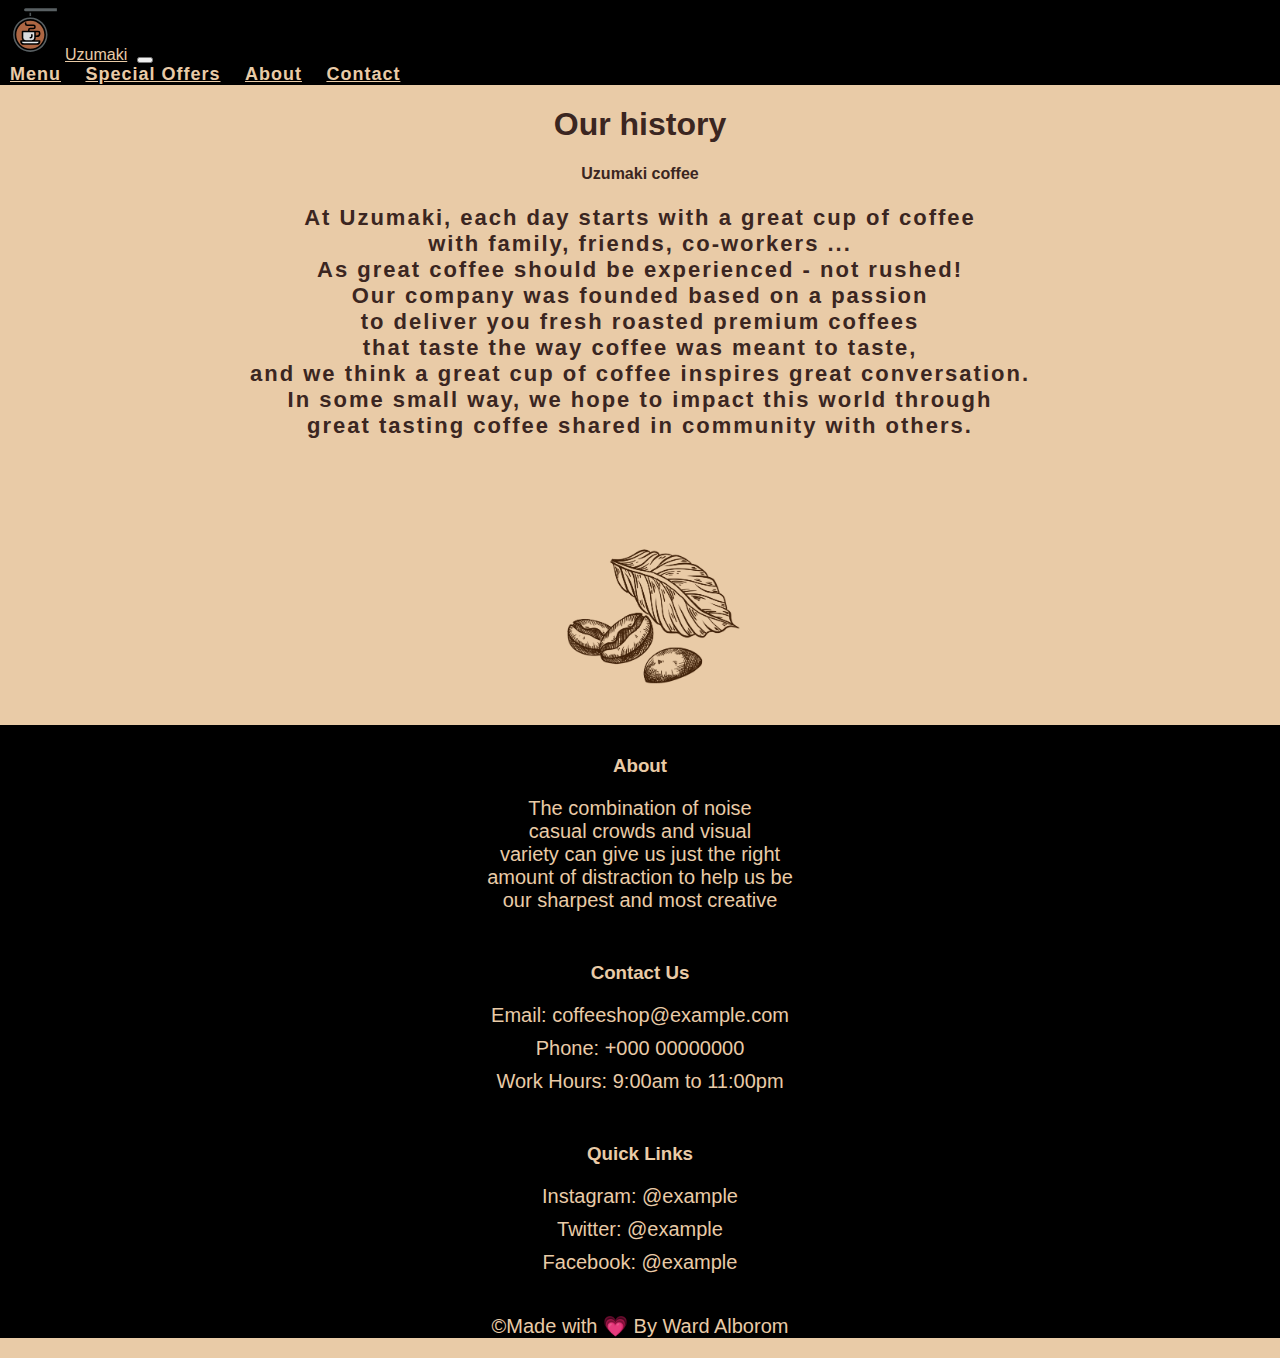
<file: about.html>
<!DOCTYPE html>
<html lang="en">
  <head>
    <meta charset="UTF-8" />
    <meta http-equiv="X-UA-Compatible" content="IE=edge" />
    <meta name="viewport" content="width=device-width, initial-scale=1.0" />
    <title>Cafe</title>
    <link rel="icon" href="img/coffee-shop.svg" />
    <link rel="stylesheet" href="style.css" />
    <link
      rel="stylesheet"
      href="https://cdnjs.cloudflare.com/ajax/libs/font-awesome/4.7.0/css/font-awesome.min.css"
    />
    <link
      href="https://cdn.jsdelivr.net/npm/bootstrap@5.0.0-beta2/dist/css/bootstrap.min.css"
      rel="stylesheet"
      integrity="sha384-BmbxuPwQa2lc/FVzBcNJ7UAyJxM6wuqIj61tLrc4wSX0szH/Ev+nYRRuWlolflfl"
      crossorigin="anonymous"
    />
    <script
      src="https://cdn.jsdelivr.net/npm/bootstrap@5.0.0-beta2/dist/js/bootstrap.bundle.min.js"
      integrity="sha384-b5kHyXgcpbZJO/tY9Ul7kGkf1S0CWuKcCD38l8YkeH8z8QjE0GmW1gYU5S9FOnJ0"
      crossorigin="anonymous"
    ></script>
    <script src="https://cdnjs.cloudflare.com/ajax/libs/jquery/3.5.1/jquery.min.js"></script>
    <script src="script.js" type="text/javascript"></script>
  </head>
  <body>
    <header>
      <nav class="navbar navbar-expand-lg navbar-dark sticky-top">
        <div class="container">
          <a id="uzumaki" class="navbar-brand" href="index.html"
            ><img
              src="img/coffee-shop.svg"
              alt=""
              class="d-inline-block align-middle"
            />Uzumaki</a
          >
          <button
            class="navbar-toggler"
            type="button"
            data-bs-toggle="collapse"
            data-bs-target="#navbarNavAltMarkup"
            aria-controls="navbarNavAltMarkup"
            aria-expanded="false"
            aria-label="Toggle navigation"
          >
            <span class="navbar-toggler-icon"></span>
          </button>
          <div class="collapse navbar-collapse" id="navbarNavAltMarkup">
            <div class="navbar-nav">
              <a class="nav-link active" aria-current="page" href="menu.html"
                >Menu</a
              >
              <a class="nav-link" href="offers.html">Special Offers</a>
              <a class="nav-link" href="about.html">About</a>
              <a class="nav-link" href="contact.html">Contact</a>
            </div>
          </div>
        </div>
      </nav>
    </header>

    <aside></aside>

    <main id="main">
      <div class="bar container-fluid">
        <div class="row">
          <div class="col-md-12 about-text">
            <h1>Our history</h1>
          </div>
          <div class="row">
            <div class="col-md-6 about-text">
              <h4>Uzumaki coffee</h4>
              <p class="text-wrap justify-content-md-start">
                At Uzumaki, each day starts with a great cup of coffee <br> 
                with family, friends, co-workers ... <br>
                As great coffee should be experienced - not rushed! <br> 
                Our company was founded based on a passion <br> 
                to deliver you fresh roasted premium coffees <br>
                that taste the way coffee was meant to taste, <br> 
                and we think a great cup of coffee inspires great conversation. <br> 
                In some small way, we hope to impact this world through <br> 
                great tasting coffee shared in community with others.
              </p>
            </div>
            <div class="col-md-6">
              <img class="img-fluid h-50" src="img/coffee-leaf.png" alt="">
            </div>
          </div>
        </div>
      </div>
    </main>

    <footer class="fixed-bottom">
      <div class="footer container-fluid">
        <div class="row">
          <div class="col-md-4">
            <h3>About</h3>
            <p>
              The combination of noise <br />
              casual crowds and visual <br />
              variety can give us just the right <br />
              amount of distraction to help us be <br />
              our sharpest and most creative
            </p>
          </div>
          <div class="col-md-4">
            <h3>Contact Us</h3>
            <p>Email: coffeeshop@example.com</p>
            <p>Phone: +000 00000000</p>
            <p>Work Hours: 9:00am to 11:00pm</p>
          </div>
          <div class="col-md-4">
            <h3>Quick Links</h3>
            <p>Instagram: @example</p>
            <p>Twitter: @example</p>
            <p>Facebook: @example</p>
          </div>
          <div class="col-lg-12">
            <p>&copy;Made with &#128151; By Ward Alborom</p>
          </div>
        </div>
      </div>
      <a href="#" class="backToTop"><span>Top</span></a>
    </footer>
  </body>
</html>
</file>
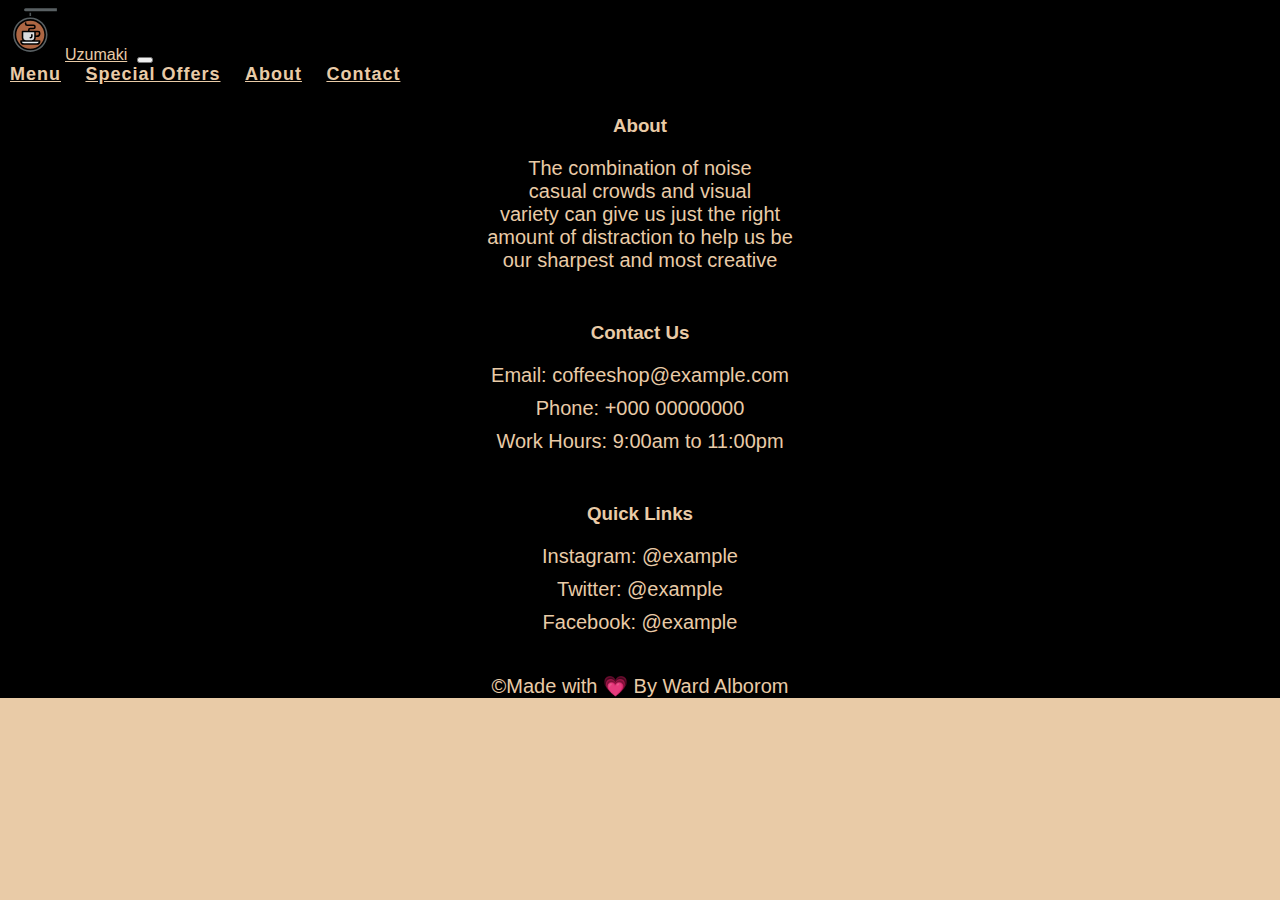
<file: contact.html>
<!DOCTYPE html>
<html lang="en">
  <head>
    <meta charset="UTF-8" />
    <meta http-equiv="X-UA-Compatible" content="IE=edge" />
    <meta name="viewport" content="width=device-width, initial-scale=1.0" />
    <title>Uzumaki | Coffee Shop Website</title>
    <link rel="icon" href="img/coffee-shop.svg">
    <link rel="stylesheet" href="style.css" />
    <link rel="stylesheet" href="https://cdnjs.cloudflare.com/ajax/libs/font-awesome/4.7.0/css/font-awesome.min.css">
    <link href="https://cdn.jsdelivr.net/npm/bootstrap@5.0.0-beta2/dist/css/bootstrap.min.css" rel="stylesheet" integrity="sha384-BmbxuPwQa2lc/FVzBcNJ7UAyJxM6wuqIj61tLrc4wSX0szH/Ev+nYRRuWlolflfl" crossorigin="anonymous">
    <script src="https://cdn.jsdelivr.net/npm/bootstrap@5.0.0-beta2/dist/js/bootstrap.bundle.min.js" integrity="sha384-b5kHyXgcpbZJO/tY9Ul7kGkf1S0CWuKcCD38l8YkeH8z8QjE0GmW1gYU5S9FOnJ0" crossorigin="anonymous"></script>
    <script src="https://cdnjs.cloudflare.com/ajax/libs/jquery/3.5.1/jquery.min.js"></script>
    <script src="script.js" type="text/javascript"></script>
  </head>
  <body>

    <header>
      <nav class="navbar navbar-expand-lg navbar-dark fixed-top">
        <div class="container">
          <a id="uzumaki" class="navbar-brand" href="index.html"
            ><img src="img/coffee-shop.svg" alt="" class="d-inline-block align-middle" />Uzumaki</a
          >
          <button
            class="navbar-toggler"
            type="button"
            data-bs-toggle="collapse"
            data-bs-target="#navbarNavAltMarkup"
            aria-controls="navbarNavAltMarkup"
            aria-expanded="false"
            aria-label="Toggle navigation"
          >
            <span class="navbar-toggler-icon"></span>
          </button>
          <div class="collapse navbar-collapse" id="navbarNavAltMarkup">
            <div class="navbar-nav">
              <a class="nav-link active" aria-current="page" href="menu.html"
                >Menu</a
              >
              <a class="nav-link" href="offers.html">Special Offers</a>
              <a class="nav-link" href="about.html">About</a>
              <a class="nav-link" href="contact.html">Contact</a>
            </div>
          </div>
        </div>
      </nav>
    </header>

    <aside>
      
    </aside>


    <main id="main">
      
    </main>
    

    <footer class="fixed-bottom">
      <div class="footer container-fluid">
        <div class="row">
          <div class="col-md-4">
            <h3>About</h3>
            <p>The combination of noise <br>
              casual crowds and visual <br> 
              variety can give us just the right <br>
              amount of distraction to help us be <br>
              our sharpest and most creative 
            </p>
          </div>
          <div class="col-md-4">
            <h3>Contact Us</h3>
            <p>Email: coffeeshop@example.com</p>
            <p>Phone: +000 00000000</p>
            <p>Work Hours: 9:00am to 11:00pm</p>
          </div>
          <div class="col-md-4">
            <h3>Quick Links</h3>
            <p>Instagram: @example</p>
            <p>Twitter: @example</p>
            <p>Facebook: @example</p>
          </div>
          <div class="col-lg-12">
            <p>&copy;Made with &#128151; By Ward Alborom</p>
          </div>
        </div>

      </div>
    </footer>
    <a href="#" class="backToTop"><span>Top</span></a>
  </body>
</html>
</file>
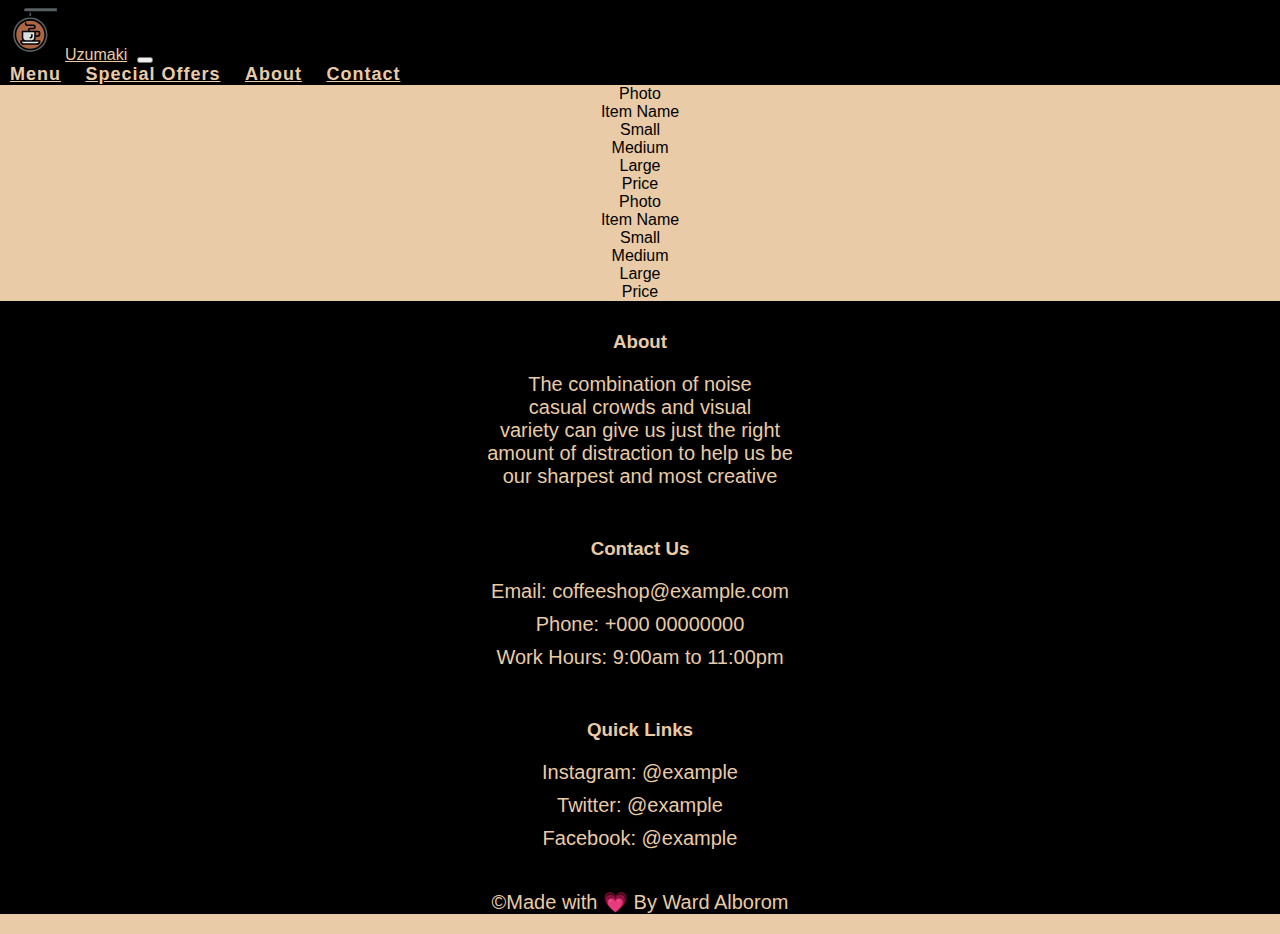
<file: menu.html>
<!DOCTYPE html>
<html lang="en">
  <head>
    <meta charset="UTF-8" />
    <meta http-equiv="X-UA-Compatible" content="IE=edge" />
    <meta name="viewport" content="width=device-width, initial-scale=1.0" />
    <title>Uzumaki | Coffee Shop Website</title>
    <link rel="icon" href="img/coffee-shop.svg">
    <link rel="stylesheet" href="style.css" />
    <link rel="stylesheet" href="https://cdnjs.cloudflare.com/ajax/libs/font-awesome/4.7.0/css/font-awesome.min.css">
    <link href="https://cdn.jsdelivr.net/npm/bootstrap@5.0.0-beta2/dist/css/bootstrap.min.css" rel="stylesheet" integrity="sha384-BmbxuPwQa2lc/FVzBcNJ7UAyJxM6wuqIj61tLrc4wSX0szH/Ev+nYRRuWlolflfl" crossorigin="anonymous">
    <script src="https://cdn.jsdelivr.net/npm/bootstrap@5.0.0-beta2/dist/js/bootstrap.bundle.min.js" integrity="sha384-b5kHyXgcpbZJO/tY9Ul7kGkf1S0CWuKcCD38l8YkeH8z8QjE0GmW1gYU5S9FOnJ0" crossorigin="anonymous"></script>
    <script src="https://cdnjs.cloudflare.com/ajax/libs/jquery/3.5.1/jquery.min.js"></script>
    <script src="script.js" type="text/javascript"></script>
  </head>
  <body>

    <header>
      <nav class="navbar navbar-expand-lg navbar-dark sticky-top">
        <div class="container">
          <a id="uzumaki" class="navbar-brand" href="index.html"
            ><img src="img/coffee-shop.svg" alt="" class="d-inline-block align-middle" />Uzumaki</a
          >
          <button
            class="navbar-toggler"
            type="button"
            data-bs-toggle="collapse"
            data-bs-target="#navbarNavAltMarkup"
            aria-controls="navbarNavAltMarkup"
            aria-expanded="false"
            aria-label="Toggle navigation"
          >
            <span class="navbar-toggler-icon"></span>
          </button>
          <div class="collapse navbar-collapse" id="navbarNavAltMarkup">
            <div class="navbar-nav">
              <a class="nav-link active" aria-current="page" href="menu.html"
                >Menu</a
              >
              <a class="nav-link" href="offers.html">Special Offers</a>
              <a class="nav-link" href="about.html">About</a>
              <a class="nav-link" href="contact.html">Contact</a>
            </div>
          </div>
        </div>
      </nav>
    </header>


    <main id="main">
      <div class="bar container-fluid">
        <div class="row">
          <div class="col-md-6">
            <div class="row">
              <div class="col">Photo</div>
              <div class="col">Item Name</div>
              <div class="col">Small</div>
              <div class="col">Medium</div>
              <div class="col">Large</div>
              <div class="col">Price</div>
            </div>
            <div class="row">
              <div class="col"></div>
              <div class="col"></div>
              <div class="col"></div>
              <div class="col"></div>
              <div class="col"></div>
              <div class="col"></div>
            </div>
          </div>
          <div class="col-md-6">
            <div class="row">
              <div class="col">Photo</div>
              <div class="col">Item Name</div>
              <div class="col">Small</div>
              <div class="col">Medium</div>
              <div class="col">Large</div>
              <div class="col">Price</div>
            </div>
            <div class="row">
              <div class="col"></div>
              <div class="col"></div>
              <div class="col"></div>
              <div class="col"></div>
              <div class="col"></div>
              <div class="col"></div>
            </div>
          </div>
        </div>
      </div>
    </main>
    

    <footer>
      <div class="footer container-fluid">
        <div class="row">
          <div class="col-md-4">
            <h3>About</h3>
            <p>The combination of noise <br>
              casual crowds and visual <br> 
              variety can give us just the right <br>
              amount of distraction to help us be <br>
              our sharpest and most creative 
            </p>
          </div>
          <div class="col-md-4">
            <h3>Contact Us</h3>
            <p>Email: coffeeshop@example.com</p>
            <p>Phone: +000 00000000</p>
            <p>Work Hours: 9:00am to 11:00pm</p>
          </div>
          <div class="col-md-4">
            <h3>Quick Links</h3>
            <p>Instagram: @example</p>
            <p>Twitter: @example</p>
            <p>Facebook: @example</p>
          </div>
          <div class="col-lg-12">
            <p>&copy;Made with &#128151; By Ward Alborom</p>
          </div>
        </div>

      </div>
    </footer>
    <a href="#" class="backToTop"><span>Top</span></a>
  </body>
</html>
</file>
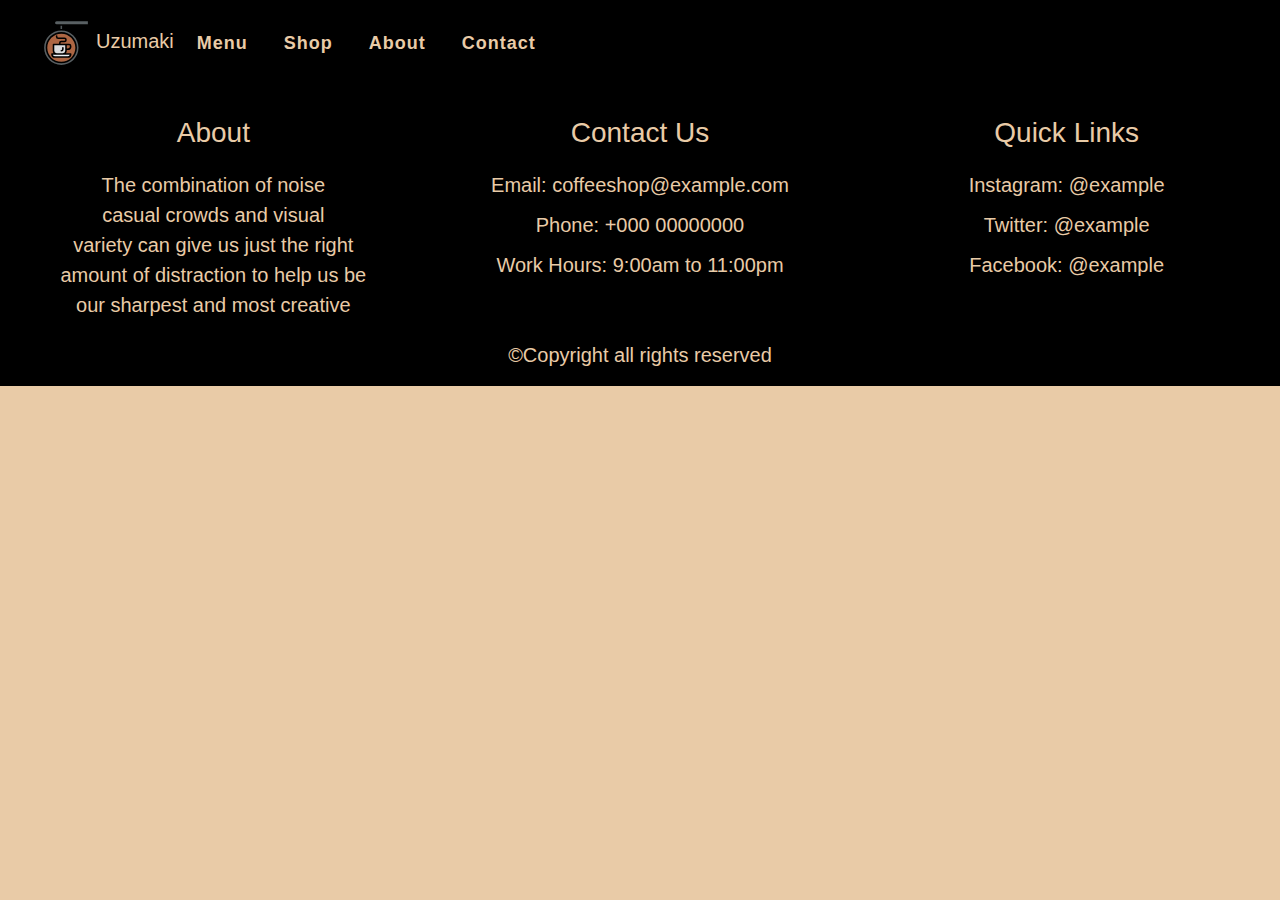
<file: shop.html>
<!DOCTYPE html>
<html lang="en">
  <head>
    <meta charset="UTF-8" />
    <meta http-equiv="X-UA-Compatible" content="IE=edge" />
    <meta name="viewport" content="width=device-width, initial-scale=1.0" />
    <title>Uzumaki | Coffee Shop Website</title>
    <link rel="icon" href="img/coffee-shop.svg" />
    <link rel="stylesheet" href="style.css" />
    <link
      rel="stylesheet"
      href="https://cdnjs.cloudflare.com/ajax/libs/font-awesome/4.7.0/css/font-awesome.min.css"
    />
    <link
      href="bootstrap.css"
      rel="stylesheet"
      crossorigin="anonymous"
    />
    <script
      src="bootstrap.bundle.js"
      crossorigin="anonymous"
    ></script>
    <script src="https://code.jquery.com/jquery-3.6.0.min.js"></script>
    <script src="script.js" type="text/javascript"></script>
  </head>
  <body>

    <header>

      <nav class="navbar navbar-expand-lg navbar-dark">
        <div class="container-fluid">
          <a id="uzumaki" class=" navbar-brand" href="index.html"><img src="img/coffee-shop.svg" alt="">Uzumaki</a>
          <button class="navbar-toggler" type="button" data-bs-toggle="collapse" data-bs-target="#navbarNavAltMarkup" aria-controls="navbarNavAltMarkup" aria-expanded="false" aria-label="Toggle navigation">
            <span class="navbar-toggler-icon"></span>
          </button>
          <div class="collapse navbar-collapse" id="navbarNavAltMarkup">
            <div class="navbar-nav">
              <a class="nav-link active" aria-current="page" href="menu.html">Menu</a>
              <a class="nav-link" href="shop.html">Shop</a>
              <a class="nav-link" href="about.html">About</a>
              <a class="nav-link" href="contact.html">Contact</a>
            </div>
          </div>
        </div>
      </nav>

    </header>

    <aside>
      
    </aside>


    <main id="main">
      
    </main>
    

    <footer>
      <div class="footer container-fluid">
        <div class="row">
          <div class="col-md-4">
            <h3>About</h3>
            <p>The combination of noise <br>
              casual crowds and visual <br> 
              variety can give us just the right <br>
              amount of distraction to help us be <br>
              our sharpest and most creative 
            </p>
          </div>
          <div class="col-md-4">
            <h3>Contact Us</h3>
            <p>Email: coffeeshop@example.com</p>
            <p>Phone: +000 00000000</p>
            <p>Work Hours: 9:00am to 11:00pm</p>
          </div>
          <div class="col-md-4">
            <h3>Quick Links</h3>
            <p>Instagram: @example</p>
            <p>Twitter: @example</p>
            <p>Facebook: @example</p>
          </div>
          <div class="col-lg-12">
            <p>&copy;Copyright all rights reserved</p>
          </div>
        </div>

      </div>
      <a href="#" class="backToTop"><span>Top</span></a>
    </footer>
  </body>
</html>
</file>
<file: style.css>
html,
body {
  margin: 0;
  background-color: #e9cba7;
  font-family: 'Segoe UI', Tahoma, Geneva, Verdana, sans-serif;
}

.navbar img{
  width: 50px;
  margin: 5px;
  padding: 0;
}

.navbar, .container-fluid{
  background-color: #000000;
}

#carouselExampleSlidesOnly{
  transition: transform 1s ease, opacity .5s ease-out;
}

#uzumaki{
  color: #e9cba7;
  margin: 0;
  padding: 5px;
}

#uzumaki:hover{
  color: #98694F;
}

#navbarNavAltMarkup a {
  color: #e9cba7;
  font-weight: bold;
  font-size: 18px;
  letter-spacing: 1px;
  margin: 0 10px;
}

#navbarNavAltMarkup a:hover{
  color: #98694F;
}

#main{
  background-color: #3b2621;
}

.cup{
  text-align: center;
  background-color: transparent;
}

.cup > .row > .col-md-6{
  padding: 10px;
}

#main-text{
  text-align: center;
  color: #98694F;
  margin: auto 0;
  padding: 10px;
}

#main-text p{
  font-weight: bold;
  font-size: 25px;
  letter-spacing: 5px;
  margin: 5px;
}

#main-text h1{
  font-size: 60px;
  margin: 5px;
}

#mockup{
  width: 70%;
  height: 90%;
  padding: 5px;
  margin: 0 auto;
}

.bar{
  background-color: #e9cba7;
  text-align: center;
}

.bar p{
  font-weight: bold;
  font-size: 22px;
  text-align: center;
  letter-spacing: 2px;
}

.bar img{
  height: 200px;
  margin: 30px 0;
  
}

.bar > .row > .col-md-4{
  padding: 10px;
}

.cards{
  background-color: #e9cba7;
  font-weight: bold;
  text-align: left;
}

.offers{
  margin: 0 auto;
  padding: 1rem;
}

.offer-card-link{
  margin: 0 auto;
  color: #3b2621;
  text-align: -webkit-center;
  text-decoration: none;
}
.offer-card-link:hover{
  color: #98694fe7;
}


#offer-title{
  text-align: center;
  color: #e9cba7;
  margin: 0;
  font-weight: bold;
  letter-spacing: 3px;
}

#offer-title > h2{
  margin: 0;
}

#offers > .row > .col-md-4{
    padding-top: 10px;
    padding-bottom: 10px;
    margin-top: 10px;
    border-bottom-width: 10px;
    margin-bottom: 10px;
}

.card-body{
  text-decoration: none;
  color: #3b2621;
  font-weight: bold;
  letter-spacing: 2px;
}

.card-body:hover{
  text-decoration: none;
  color: #98694fe7;
}

.offers-link{
  text-decoration: none;
  color: #e9cba7;
  font-weight: bold;
  letter-spacing: 2px;
}

.offers-link:hover{
  text-decoration: none;
  color: #98694fe7;
}

.about-text{
  color:#3b2621;
}

.footer{
  color: #e9cba7;
  padding: 0px;
  margin: 0;
  height: 10%;
  text-align: center;
}

.footer > .row > .col-md-4{
  padding: 10px;
}

.footer > .row > .col-md-4 > h3{
  margin: 20px;
}

.footer > .row > .col-md-4 > p{
  margin: 10px;
}

.footer > .row > .col-xl-12 > p{
  margin: 0;
  letter-spacing: 1px;
  padding: 10px;
}


.backToTop {
  width: 50px;
  height: 50px;
  overflow: hidden;
  position: fixed;
  bottom: 20px;
  right: 20px;
  background-color: #66462F;
  color:#e9cba7;
  text-decoration: none;
  display: none;
  border-radius: 3px;
  border: 0;
  text-align: center;
  font-size: 18px;
  padding: .6rem;
}
.backToTop:hover{
  color: #3b2621;
  background-color: #e9cba7;
}

@media screen and (min-width: 768px){
  .offers img{
    width: 100%;
    height: 100%;
  }

  #main-text h1{
    font-size: 50px;
  }
  p{
    font-size: 15px;
  }
  
  @media screen and (min-width: 1200px){
    #main-text h1{
      font-size: 80px;
    }
    p{
      font-size: 20px;
    }
  }
  @media screen and (min-width: 2000px){
    #main-text h1{
      font-size: 120px;
    }
    #main-text p{
      font-size: 50px;
    }
    .bar p{
      font-size: 40px;
    }
    p{
      font-size: 40px;
    }
    #navbarNavAltMarkup a {
      color: #e9cba7;
      font-weight: bold;
      font-size: 30px;
      letter-spacing: 1px;
      margin: 0 10px;
    }
    #uzumaki{
      font-size: 40px;
      
    }
    .navbar img{
      width: 70px;

    }
  }
  @media screen and (min-width: 4000px){
    #main-text h1{
      font-size: 150px;
    }
    #main-text p{
      font-size: 65px;
    }
    .bar p{
      font-size: 55px;
    }
    p{
      font-size: 40px;
    }
    #navbarNavAltMarkup a {
      color: #e9cba7;
      font-weight: bold;
      font-size: 40px;
      letter-spacing: 1px;
      margin: 0 10px;
    }
    #uzumaki{
      font-size: 40px;
    }
    .navbar img{
      width: 80px;
    }
  }
}
</file>
